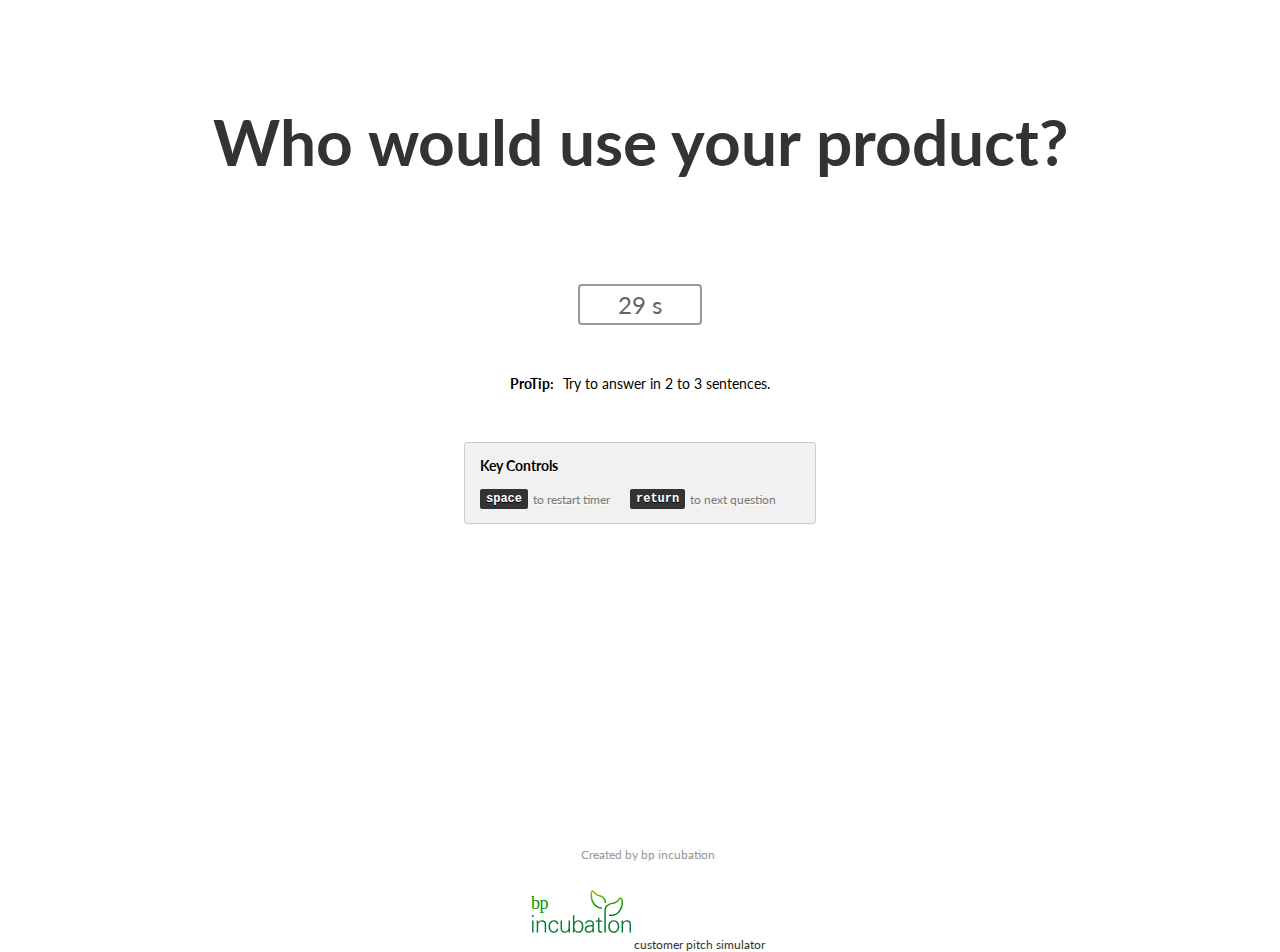
<file: index.html>
<!DOCTYPE html PUBLIC "-//W3C//DTD XHTML 1.0 Strict//EN" "http://www.w3.org/TR/xhtml1/DTD/xhtml1-strict.dtd">
<html xmlns="http://www.w3.org/1999/xhtml">
<head>
<title>bp incubation pitch simulation</title>
<meta http-equiv="Content-Type" content="text/html;charset=ISO-8859-1" />
<link rel="stylesheet" type="text/css" href="style.css" />

<script type="text/javascript" src="//ajax.googleapis.com/ajax/libs/jquery/1.7.2/jquery.js"></script>
<script type="text/javascript" src="data.js"></script>
<script type="text/javascript" src="functions.js"></script>
<script type="text/javascript">
var timer = 15;


// Randomise Questions & Tips
q.sort(function() {return 0.5 - Math.random()})
tips.sort(function() {return 0.5 - Math.random()})


// End Questions
q.push('done');


$(document).ready(function(){
	next_q();
	timer_tick();
	display_tip();
});



$(document).keypress(function(e) {

	switch (e.which)
	{
		case 13:
			// Next Question - Return (13)
			next_q();
			break;

		case 32:
			// Restart Timer - Space (32)
			timer_restart();
			break;

		case 110:
			// Doesn't Do Anything, Move Along
			$('body').append('<div class="egg"><iframe width="420" height="315" src="http://www.youtube.com/embed/QH2-TGUlwu4?autoplay=1" frameborder="0" allowfullscreen></iframe></div>');
			break;

	}
});
</script>

</head>
<body>

<!-- Message to be Displayed when out of questions -->
<div id="end" class="hide">
	<h1>You have reached the end of questions</h1>
	<h2>Hopefully you will be a little more ready for your pitch, good luck! :)</h2>

</div>


<!-- Question Display --->
<div id="question">
	&nbsp;
</div>


<!-- Timer -->
<div id="timer">
	Timer
</div>


<!-- Dissapointed Paul Graham -->
<div class="pg hide">
	<img src="tryagain.jpg" width="214" height="113" />
</div>


<!-- Tips Display -->
<div class="tip">
	<strong>ProTip:</strong> <span id="tip">&nbsp;</span>
</div>


<!-- Keyboard Control Reference -->
<div class="controls">
	<h1>Key Controls</h1>

	<div class="key key-space">space</div>
	<div class="act">to restart timer</div>

	<div class="key key-return">return</div>
	<div class="act">to next question</div>
</div>


<!-- Footer -->
<div class="footer">
	<p>Created by bp incubation</p>
	<img src="logo_fontgreen.svg" width="100" height="75" />
	<a href="customer.html">customer pitch simulator</a>
</div>

</body>
</html>
</file>
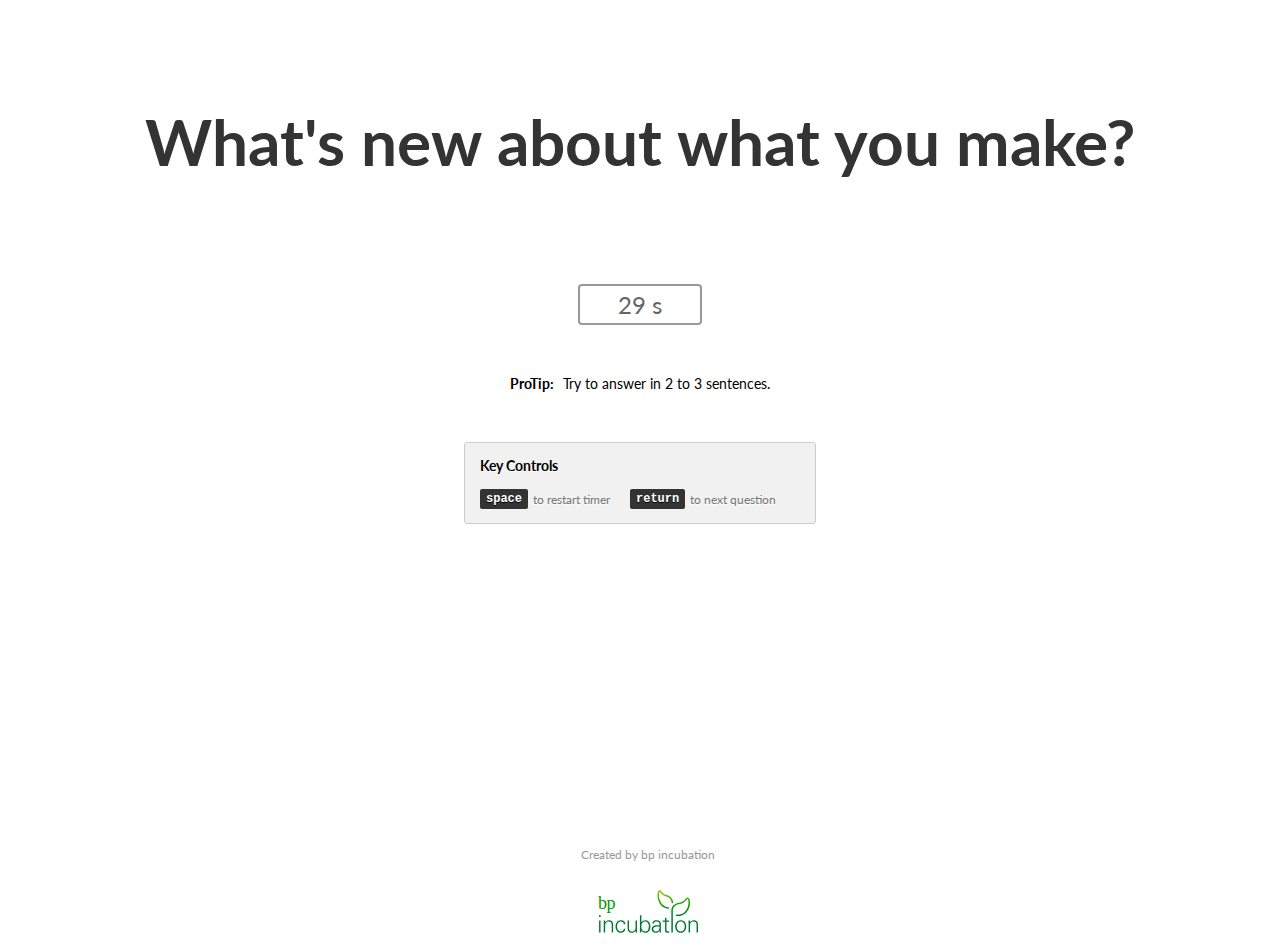
<file: cust.html>
<!DOCTYPE html PUBLIC "-//W3C//DTD XHTML 1.0 Strict//EN" "http://www.w3.org/TR/xhtml1/DTD/xhtml1-strict.dtd">
<html xmlns="http://www.w3.org/1999/xhtml">
<head>
<title>bp incubation customer pitch simulator</title>
<meta http-equiv="Content-Type" content="text/html;charset=ISO-8859-1" />
<link rel="stylesheet" type="text/css" href="style.css" />

<script type="text/javascript" src="//ajax.googleapis.com/ajax/libs/jquery/1.7.2/jquery.js"></script>
<script type="text/javascript" src="datacust.js"></script>
<script type="text/javascript" src="functions.js"></script>
<script type="text/javascript">
var timer = 15;


// Randomise Questions & Tips
q.sort(function() {return 0.5 - Math.random()})
tips.sort(function() {return 0.5 - Math.random()})


// End Questions
q.push('done');


$(document).ready(function(){
	next_q();
	timer_tick();
	display_tip();
});



$(document).keypress(function(e) {

	switch (e.which)
	{
		case 13:
			// Next Question - Return (13)
			next_q();
			break;

		case 32:
			// Restart Timer - Space (32)
			timer_restart();
			break;

		case 110:
			// Doesn't Do Anything, Move Along
			$('body').append('<div class="egg"><iframe width="420" height="315" src="http://www.youtube.com/embed/QH2-TGUlwu4?autoplay=1" frameborder="0" allowfullscreen></iframe></div>');
			break;

	}
});
</script>

</head>
<body>

<!-- Message to be Displayed when out of questions -->
<div id="end" class="hide">
	<h1>You have reached the end of questions</h1>
	<h2>Hopefully you will be a little more ready for your pitch, good luck! :)</h2>

</div>


<!-- Question Display --->
<div id="question">
	&nbsp;
</div>


<!-- Timer -->
<div id="timer">
	Timer
</div>


<!-- Dissapointed Paul Graham -->
<div class="pg hide">
	<img src="hurdle.jpg" width="404" height="338" />
</div>


<!-- Tips Display -->
<div class="tip">
	<strong>ProTip:</strong> <span id="tip">&nbsp;</span>
</div>


<!-- Keyboard Control Reference -->
<div class="controls">
	<h1>Key Controls</h1>

	<div class="key key-space">space</div>
	<div class="act">to restart timer</div>

	<div class="key key-return">return</div>
	<div class="act">to next question</div>
</div>


<!-- Footer -->
<div class="footer">
	<p>Created by bp incubation</p>
	<img src="logo_fontgreen.svg" width="100" height="75" />
</div>

</body>
</html>
</file>
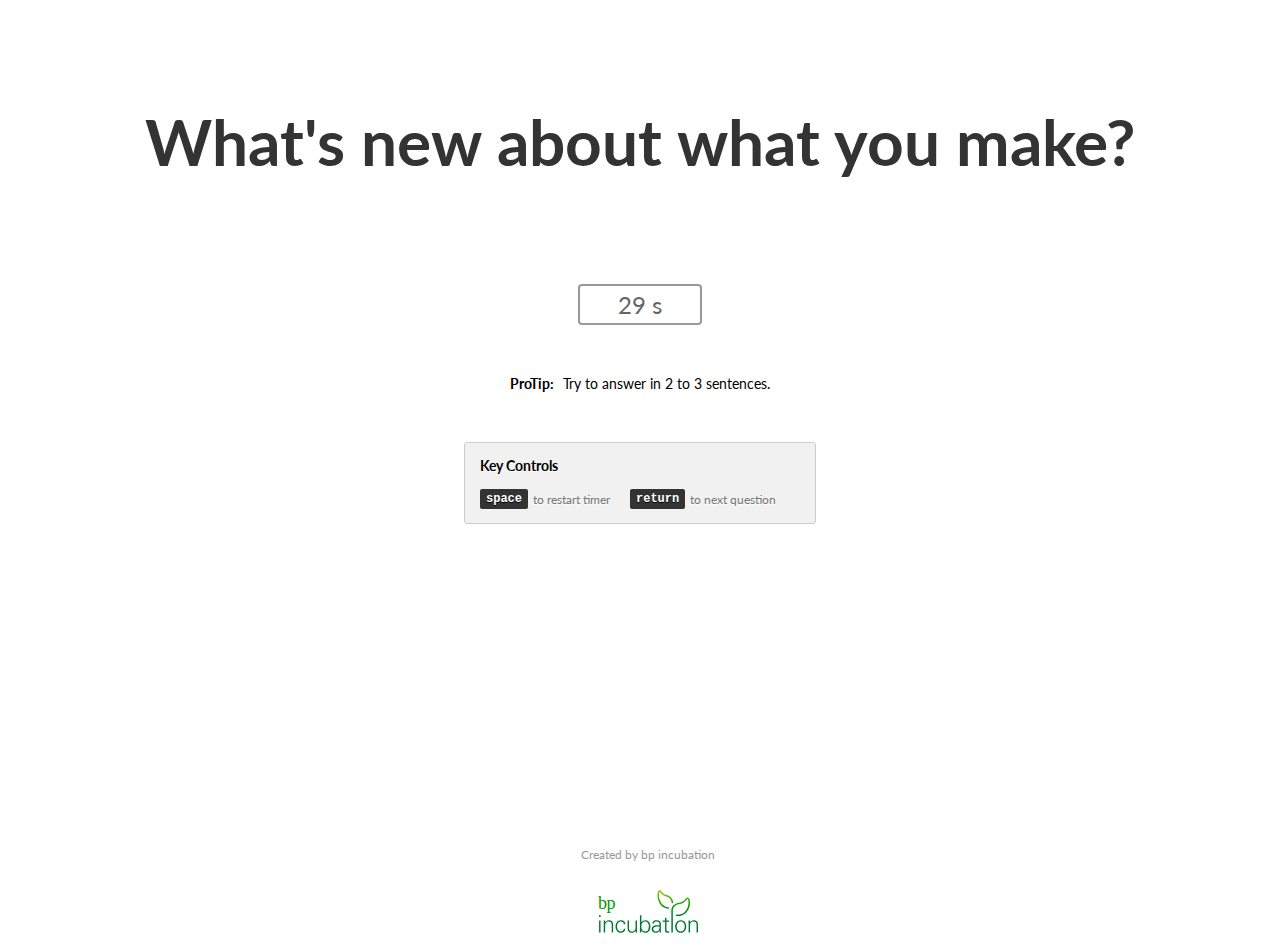
<file: investor.html>
<!DOCTYPE html PUBLIC "-//W3C//DTD XHTML 1.0 Strict//EN" "http://www.w3.org/TR/xhtml1/DTD/xhtml1-strict.dtd">
<html xmlns="http://www.w3.org/1999/xhtml">
<head>
<title>bp incubation pitch simulation</title>
<meta http-equiv="Content-Type" content="text/html;charset=ISO-8859-1" />
<link rel="stylesheet" type="text/css" href="style.css" />

<script type="text/javascript" src="//ajax.googleapis.com/ajax/libs/jquery/1.7.2/jquery.js"></script>
<script type="text/javascript" src="data.js"></script>
<script type="text/javascript" src="functions.js"></script>
<script type="text/javascript">
var timer = 15;


// Randomise Questions & Tips
q.sort(function() {return 0.5 - Math.random()})
tips.sort(function() {return 0.5 - Math.random()})


// End Questions
q.push('done');


$(document).ready(function(){
	next_q();
	timer_tick();
	display_tip();
});



$(document).keypress(function(e) {

	switch (e.which)
	{
		case 13:
			// Next Question - Return (13)
			next_q();
			break;

		case 32:
			// Restart Timer - Space (32)
			timer_restart();
			break;

		case 110:
			// Doesn't Do Anything, Move Along
			$('body').append('<div class="egg"><iframe width="420" height="315" src="http://www.youtube.com/embed/QH2-TGUlwu4?autoplay=1" frameborder="0" allowfullscreen></iframe></div>');
			break;

	}
});
</script>

</head>
<body>

<!-- Message to be Displayed when out of questions -->
<div id="end" class="hide">
	<h1>You have reached the end of questions</h1>
	<h2>Hopefully you will be a little more ready for your pitch, good luck! :)</h2>

</div>


<!-- Question Display --->
<div id="question">
	&nbsp;
</div>


<!-- Timer -->
<div id="timer">
	Timer
</div>


<!-- Dissapointed Paul Graham -->
<div class="pg hide">
	<img src="hurdle.jpg" width="840" height="703" />
</div>


<!-- Tips Display -->
<div class="tip">
	<strong>ProTip:</strong> <span id="tip">&nbsp;</span>
</div>


<!-- Keyboard Control Reference -->
<div class="controls">
	<h1>Key Controls</h1>

	<div class="key key-space">space</div>
	<div class="act">to restart timer</div>

	<div class="key key-return">return</div>
	<div class="act">to next question</div>
</div>


<!-- Footer -->
<div class="footer">
	<p>Created by bp incubation</p>
	<img src="logo_fontgreen.svg" width="100" height="75" />
</div>

</body>
</html>
</file>
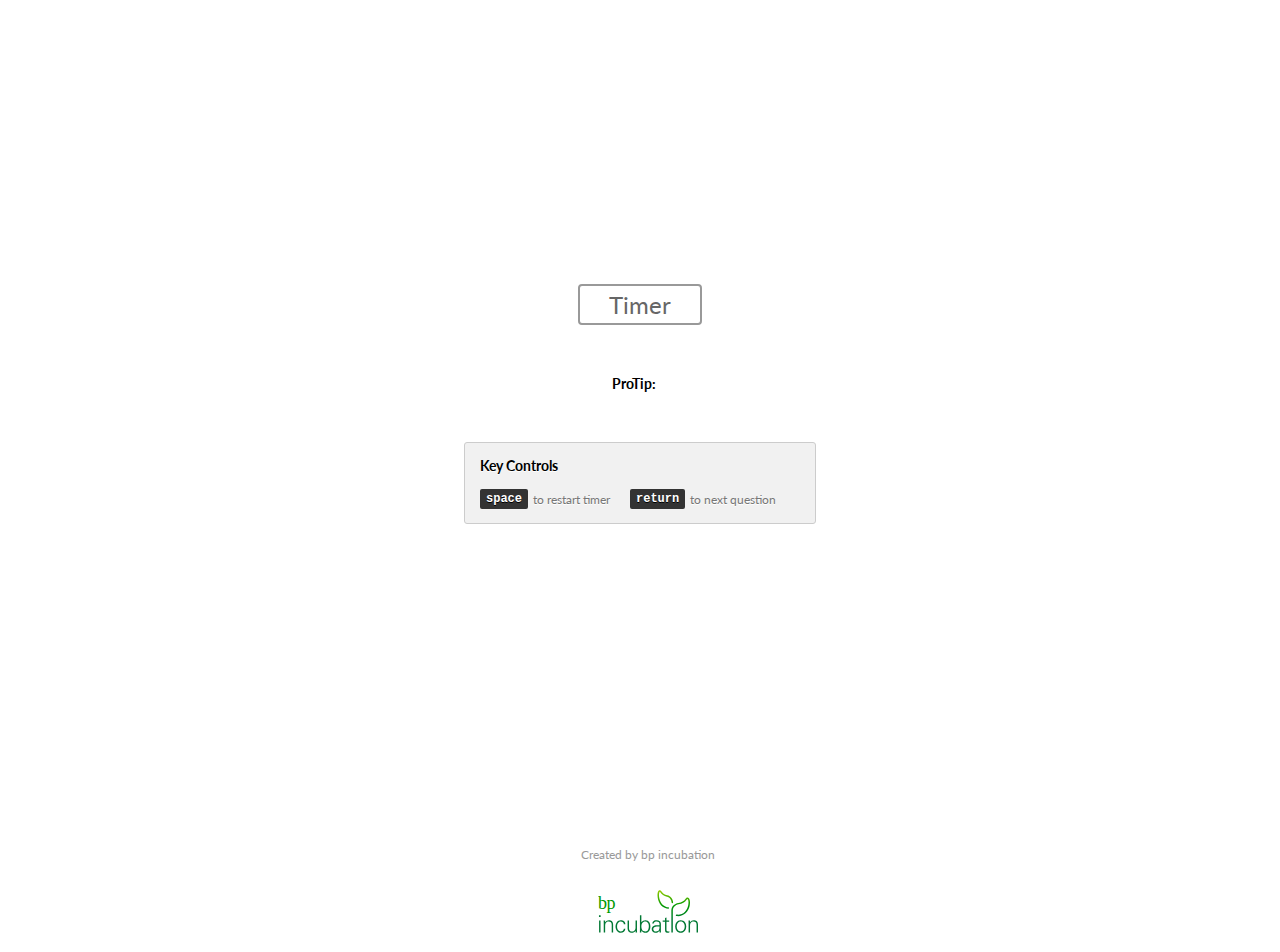
<file: saile.html>
<!DOCTYPE html PUBLIC "-//W3C//DTD XHTML 1.0 Strict//EN" "http://www.w3.org/TR/xhtml1/DTD/xhtml1-strict.dtd">
<html xmlns="http://www.w3.org/1999/xhtml">
<head>
<title>bp incubation customer pitch simulator</title>
<meta http-equiv="Content-Type" content="text/html;charset=ISO-8859-1" />
<link rel="stylesheet" type="text/css" href="style.css" />

<script type="text/javascript" src="//ajax.googleapis.com/ajax/libs/jquery/1.7.2/jquery.js"></script>
<script type="text/javascript" src="datasaile.js"></script>
<script type="text/javascript" src="functions.js"></script>
<script type="text/javascript">
var timer = 15;


// Randomise Questions & Tips
q.sort(function() {return 0.5 - Math.random()})
tips.sort(function() {return 0.5 - Math.random()})


// End Questions
q.push('done');


$(document).ready(function(){
	next_q();
	timer_tick();
	display_tip();
});



$(document).keypress(function(e) {

	switch (e.which)
	{
		case 13:
			// Next Question - Return (13)
			next_q();
			break;

		case 32:
			// Restart Timer - Space (32)
			timer_restart();
			break;

		case 110:
			// Doesn't Do Anything, Move Along
			$('body').append('<div class="egg"><iframe width="420" height="315" src="http://www.youtube.com/embed/QH2-TGUlwu4?autoplay=1" frameborder="0" allowfullscreen></iframe></div>');
			break;

	}
});
</script>

</head>
<body>

<!-- Message to be Displayed when out of questions -->
<div id="end" class="hide">
	<h1>You have reached the end of questions</h1>
	<h2>Hopefully you will be a little more ready for your pitch, good luck! :)</h2>

</div>


<!-- Question Display --->
<div id="question">
	&nbsp;
</div>


<!-- Timer -->
<div id="timer">
	Timer
</div>


<!-- Dissapointed Paul Graham -->
<div class="pg hide">
	<img src="hurdle.jpg" width="404" height="338" />
</div>


<!-- Tips Display -->
<div class="tip">
	<strong>ProTip:</strong> <span id="tip">&nbsp;</span>
</div>


<!-- Keyboard Control Reference -->
<div class="controls">
	<h1>Key Controls</h1>

	<div class="key key-space">space</div>
	<div class="act">to restart timer</div>

	<div class="key key-return">return</div>
	<div class="act">to next question</div>
</div>


<!-- Footer -->
<div class="footer">
	<p>Created by bp incubation</p>
	<img src="logo_fontgreen.svg" width="100" height="75" />
</div>

</body>
</html>
</file>
<file: style.css>
@import url(//fonts.googleapis.com/css?family=Lato:400,700);

body {
	font: 14px 'Lato', sans-serif;
}

a {color: #336699; text-decoration: none;}
a:hover {color: #336699; text-decoration: underline;}

#end {margin: 100px 0; text-align: center;}

#question {
	margin: 100px 0; padding: 0 50px;
	
	color: #333;
	font-size: 64px; font-weight: bold;
	text-align: center;
	line-height: 84px;
}
#timer {
	width: 120px;
	margin: 0 auto 50px auto; padding: 4px 0;
	
	color: #666;
	border: 2px #999 solid;
	border-radius: 4px; -moz-border-radius: 4px; -webkit-border-radius: 4px;
	font-size: 24px;
	text-align: center;
}
.warning {background: #ffcc66;}
.fail {background: #ff9999;}

.tip {text-align: center;}
.tip strong {margin-right: 5px;}

.controls {
	width: 320px; height: 70px;
	margin: 50px auto; padding: 5px 15px;
	
	background: #f1f1f1;
	border: 1px #ccc solid;
	border-radius: 3px; -moz-border-radius: 3px; -webkit-border-radius: 3px;
	text-shadow: #fff 0 1px 0;
}
.controls h1 {margin-bottom: 15px; font-size: 14px; font-weight: bold;}
.controls .key {
	float: left;
	margin-right: 5px; padding: 3px 6px;
	
	color: #fff;
	background: #333;
	font: 12px Monaco,"Courier New","DejaVu Sans Mono","Bitstream Vera Sans Mono",monospace; font-weight: bold;
	border-radius: 2px; -moz-border-radius: 2px; -webkit-border-radius: 2px;
	text-shadow: #000 0 1px 0;
}
.controls .act {
	float: left;
	margin: 3px 20px 0 0;
	
	color: #777;
	font-size: 12px;
}
.controls .act:last-child {margin-right: 0;}

.pg {margin-bottom: 50px; text-align: center;}
.hide {display: none;}

.footer {
	position:absolute;
   	bottom:0;
   	width:100%;
   	height:60px;   /* Height of the footer */margin-bottom: 5px;
	color: #999;
	font-size: 12px;
	text-align: center;
}
.footer a {color: #333; text-decoration: none;}
.footer a:hover {color: #333; text-decoration: underline;}

.egg {
	position: fixed;
	width: 420px; height: 315px;
	margin: -158px 0 0 -210px; padding: 25px;
	top: 50%; left: 50%;
	
	background: #fff;
	border: 2px #ccc solid;
	border-radius: 15px; -moz-border-radius: 15px; -webkit-border-radius: 15px;
	box-shadow: #ccc 0 0 20px;
}

.my-button {
    display: inline-block;
    margin: 20px; /* space between buttons */
    background: #2b873f; /* background color */
    color: #FFFFFF; /* text color */
    font-size: 1.5em;
    font-family: ‘Georgia’, serif;
    font-style: bold;
    border-radius: 50px; /* rounded corners */
    padding: 8px 16px; /* space around text */
    -moz-transition: all 0.2s;
    -webkit-transition: all 0.2s;
    transition: all 0.2s;
}
.my-button:hover {
    background: #333;
    color: #FFFFFF;
}
</file>
